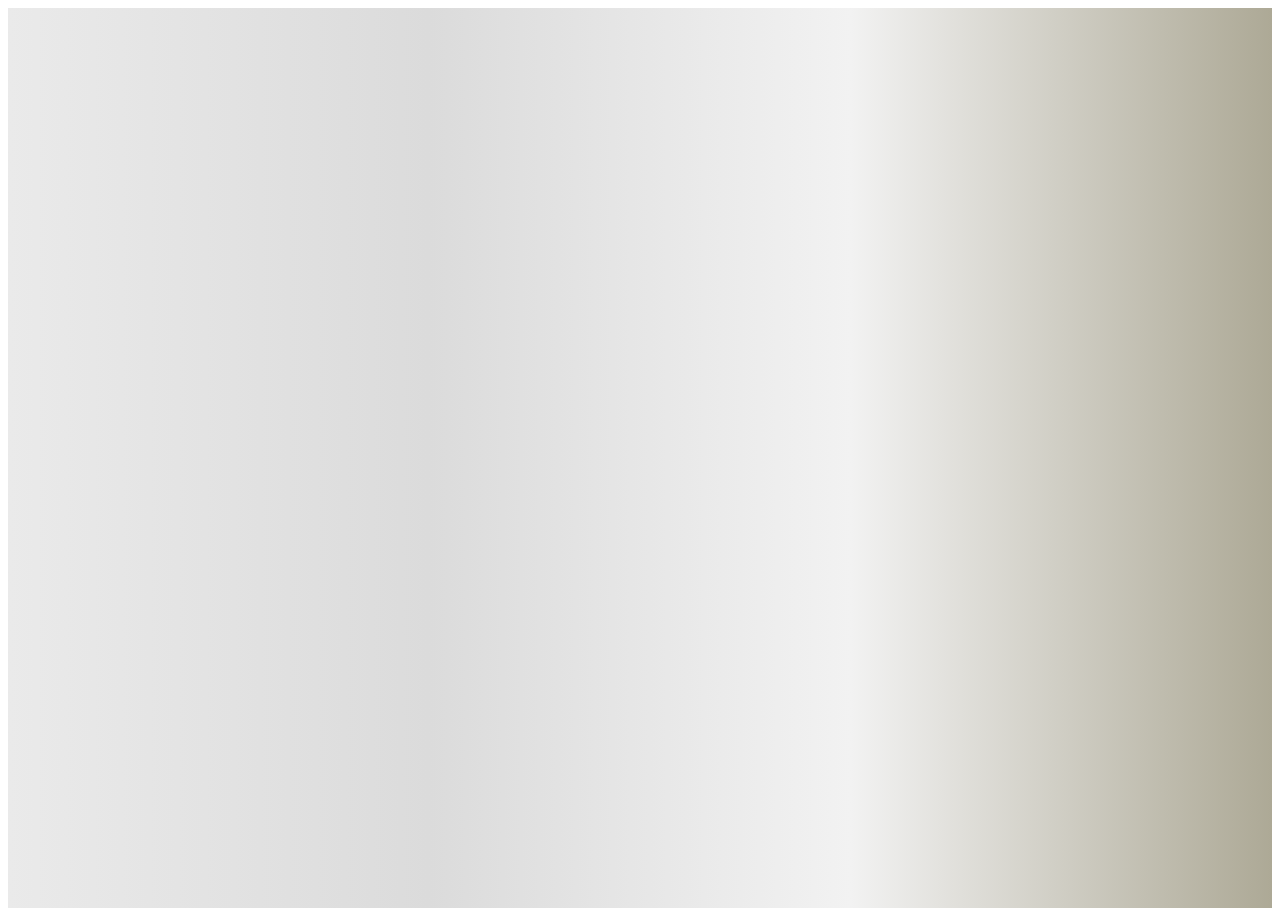
<file: 3_Patatap/Index.html>
<!DOCTYPE html>
<html>
<head>
	<title>Patatap Clone</title>
	<script type="text/javascript" src="assets/js/paper-full.js"></script>
	<script type="text/javascript" src="assets/js/howler.js"></script>
	<script type="text/paperscript" canvas="canvas">

		var KD = {
			q: {
				sound: new Howl({
		  		src: ['assets/sounds/bubbles.mp3']
				}),
				color: '#1abc9c'
			},
			w: {
				sound: new Howl({
		  		src: ['assets/sounds/clay.mp3']
				}),
				color: '#2ecc71'
			},
			e: {
				sound: new Howl({
		  		src: ['assets/sounds/confetti.mp3']
				}),
				color: '#3498db'
			},
			r: {
				sound: new Howl({
		  		src: ['assets/sounds/corona.mp3']
				}),
				color: '#9b59b6'
			},
			t: {
				sound: new Howl({
		  		src: ['assets/sounds/dotted-spiral.mp3']
				}),
				color: '#34495e'
			},
			y: {
				sound: new Howl({
		  		src: ['assets/sounds/flash-1.mp3']
				}),
				color: '#16a085'
			},
			u: {
				sound: new Howl({
		  		src: ['assets/sounds/flash-2.mp3']
				}),
				color: '#27ae60'
			},
			i: {
				sound: new Howl({
		  		src: ['assets/sounds/flash-3.mp3']
				}),
				color: '#2980b9'
			},
			o: {
				sound: new Howl({
					src: ['assets/sounds/glimmer.mp3']
				}),
				color: '#8e44ad'
			},
			p: {
				sound: new Howl({
		  		src: ['assets/sounds/moon.mp3']
				}),
				color: '#2c3e50'
			},
			a: {
				sound: new Howl({
		  		src: ['assets/sounds/pinwheel.mp3']
				}),
				color: '#f1c40f'
			},
			s: {
				sound: new Howl({
		  		src: ['assets/sounds/piston-1.mp3']
				}),
				color: '#e67e22'
			},
			d: {
				sound: new Howl({
		  		src: ['assets/sounds/piston-2.mp3']
				}),
				color: '#e74c3c'
			},
			f: {
				sound: new Howl({
		  		src: ['assets/sounds/prism-1.mp3']
				}),
				color: '#95a5a6'
			},
			g: {
				sound: new Howl({
		  		src: ['assets/sounds/prism-2.mp3']
				}),
				color: '#f39c12'
			},
			h: {
				sound: new Howl({
		  		src: ['assets/sounds/prism-3.mp3']
				}),
				color: '#d35400'
			},
			j: {
				sound: new Howl({
		  		src: ['assets/sounds/splits.mp3']
				}),
				color: '#1abc9c'
			},
			k: {
				sound: new Howl({
		  		src: ['assets/sounds/squiggle.mp3']
				}),
				color: '#2ecc71'
			},
			l: {
				sound: new Howl({
		  		src: ['assets/sounds/strike.mp3']
				}),
				color: '#3498db'
			},
			z: {
				sound: new Howl({
		  		src: ['assets/sounds/suspension.mp3']
				}),
				color: '#9b59b6'
			},
			x: {
				sound: new Howl({
		  		src: ['assets/sounds/timer.mp3']
				}),
				color: '#34495e'
			},
			c: {
				sound: new Howl({
		  		src: ['assets/sounds/ufo.mp3']
				}),
				color: '#16a085'
			},
			v: {
				sound: new Howl({
		  		src: ['assets/sounds/veil.mp3']
				}),
				color: '#27ae60'
			},
			b: {
				sound: new Howl({
		  		src: ['assets/sounds/wipe.mp3']
				}),
				color: '#2980b9'
			},
			n: {
				sound: new Howl({
				src: ['assets/sounds/zig-zag.mp3']
				}),
				color: '#8e44ad'
			},
			m: {
				sound: new Howl({
		  		src: ['assets/sounds/moon.mp3']
				}),
				color: '#2c3e50'
			}
		};

		var c = [];
		var mp = new Point(view.size.width,view.size.height);
		function onKeyDown(e) {
			if(!KD[e.key]) return;
			var np = Point.random();
			var op = mp*np;
			var C = new Path.Circle(op,200);
			C.fillColor = KD[e.key].color;
			c.push(C);
			KD[e.key].sound.play();
		} 
		function onFrame(event) {
			for(var i=0;i<c.length;i++) {
				c[i].scale(0.95);
				if(c[i].area < 1) {
				    c[i].remove(); 
				    c.splice(i, 1);
				    i--; 
		    	}
			}
		}

	</script>
	
	<style type="text/css">

		html , body {
			height: 100%;
		    overflow: hidden;
			/*width: 100%;*/
		}
		canvas[resize] {
		    width: 100%;
		    height: 100%;
		    background: #ADA996;  /* fallback for old browsers */
			background: -webkit-linear-gradient(to right, #EAEAEA, #DBDBDB, #F2F2F2, #ADA996);  /* Chrome 10-25, Safari 5.1-6 */
			background: linear-gradient(to right, #EAEAEA, #DBDBDB, #F2F2F2, #ADA996); /* W3C, IE 10+/ Edge, Firefox 16+, Chrome 26+, Opera 12+, Safari 7+ */
		}

	</style>
</head>
<body>

	<canvas id="canvas" resize="true"></canvas>

</body>
</html>
</file>
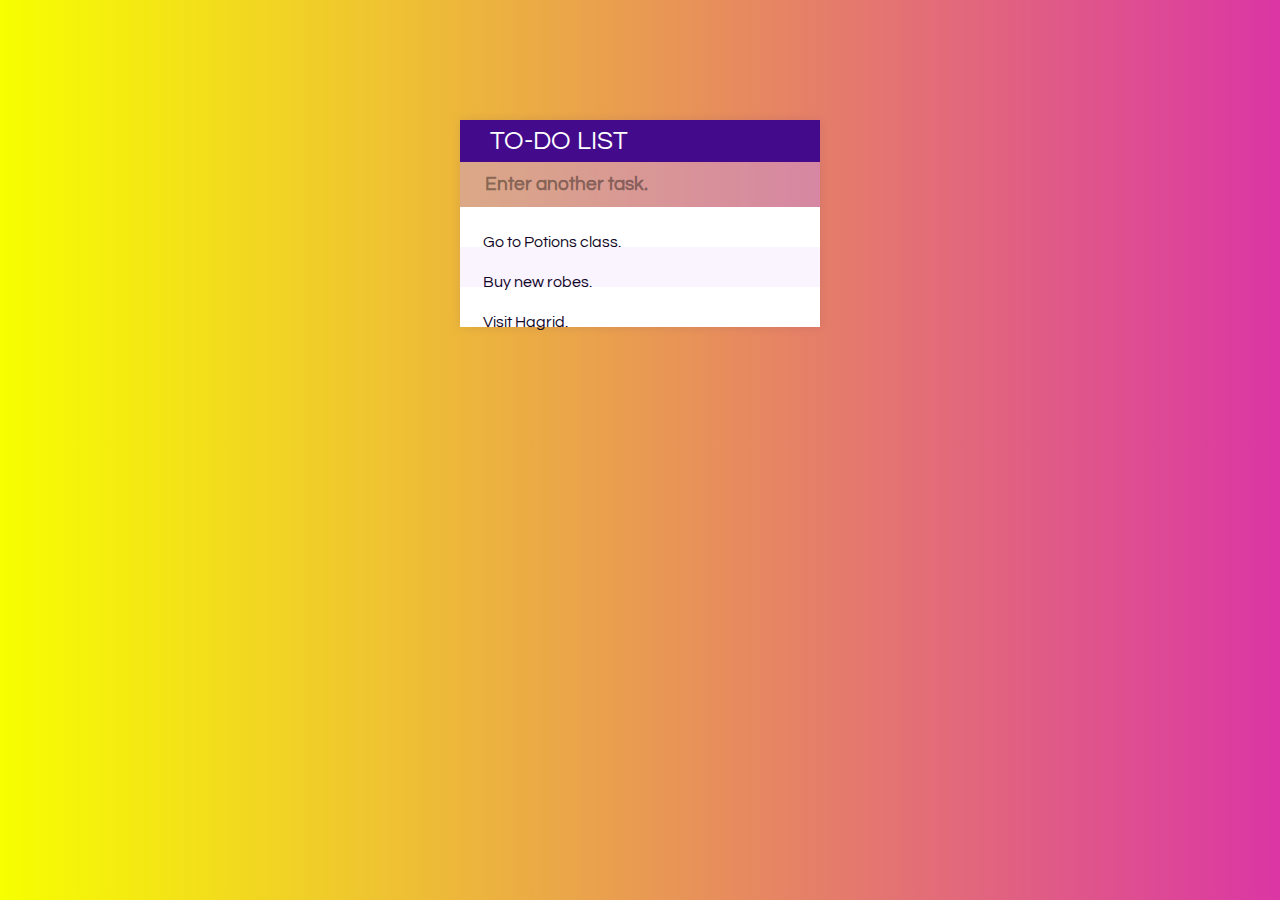
<file: 4_To-Do-List/Index.html>
<!DOCTYPE html>
<html>
<head>
	<title>To-Do List</title>
	<link rel="stylesheet" href="https://use.fontawesome.com/releases/v5.1.0/css/all.css" integrity="sha384-lKuwvrZot6UHsBSfcMvOkWwlCMgc0TaWr+30HWe3a4ltaBwTZhyTEggF5tJv8tbt" crossorigin="anonymous">
	<link rel="stylesheet" type="text/css" href="assets/css/TDL.css">
	<script type="text/javascript" src="assets/js/library/jQuery.js"></script>
	<link href="https://fonts.googleapis.com/css?family=Questrial" rel="stylesheet">
</head>
<body>

	<!-- SUGGESTION : Change "li" back-grounds & re-factor code when possible. -->

	<div id="container">
		<h1>To-Do List <i class="fas fa-plus"></i></h1>
		<input type="text" name="Add To-Do" placeholder="Enter another task." id="1">
		<ul>
			<li><span><i class="fas fa-trash"></i></span> Go to Potions class.</li>
			<li><span><i class="fas fa-trash"></i></span> Buy new robes.</li>
			<li><span><i class="fas fa-trash"></i></span> Visit Hagrid.</li>
		</ul>
	</div>

	<script type="text/javascript" src="assets/js/TDL.js"></script>
</body>
</html>
</file>
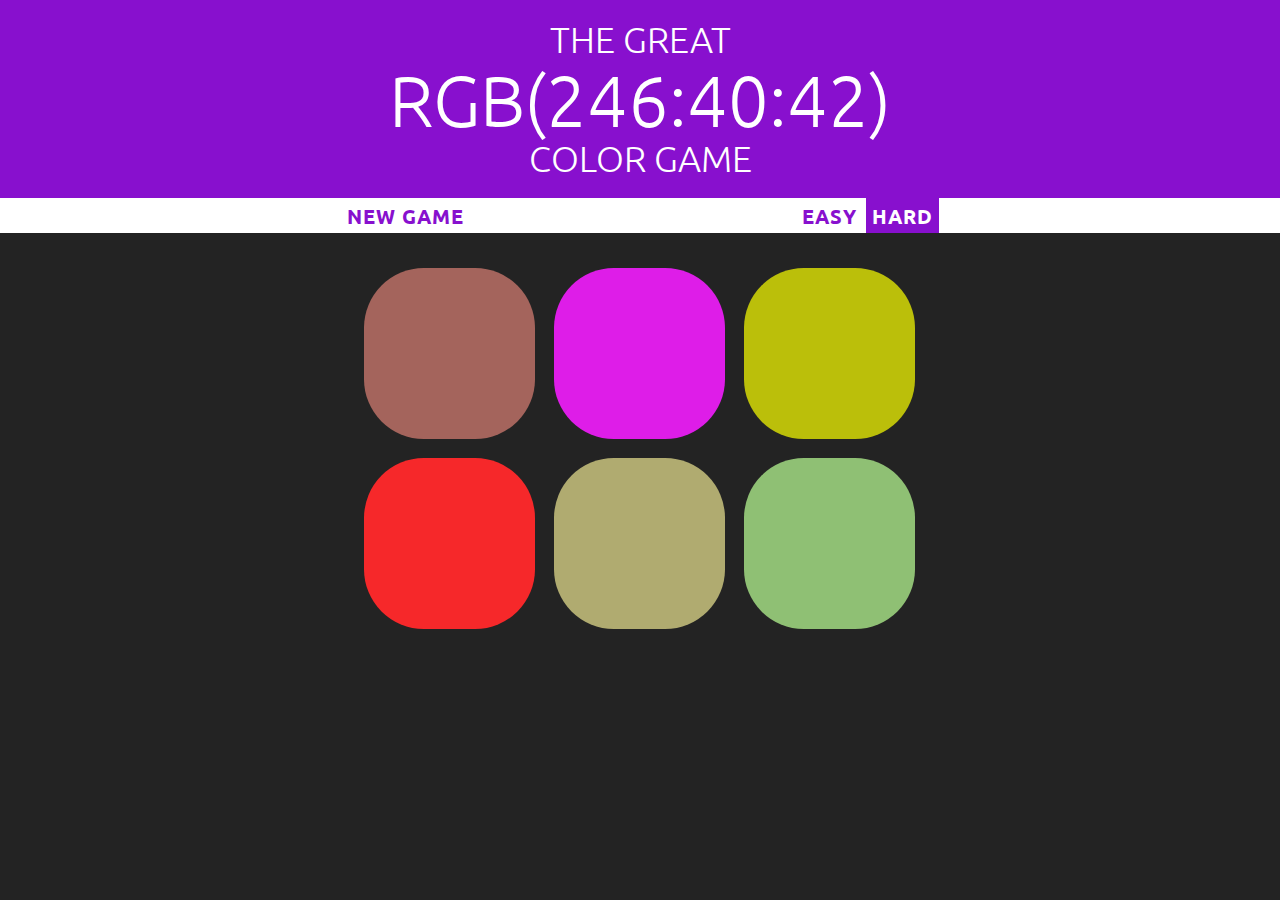
<file: 1_ColorGame/ColorGame.html>
<!DOCTYPE html>
<html>
<head>
    <link rel="stylesheet" href="https://maxcdn.bootstrapcdn.com/bootstrap/3.3.7/css/bootstrap.min.css" integrity="sha384-BVYiiSIFeK1dGmJRAkycuHAHRg32OmUcww7on3RYdg4Va+PmSTsz/K68vbdEjh4u" crossorigin="anonymous">
    <link rel="stylesheet" type="text/css" href="ColorGame.css">
    <link href="https://fonts.googleapis.com/css?family=Ubuntu:300,400,500,700" rel="stylesheet">
	<title>Color Game</title>
</head>
<body>
	<h1>The Great<br><span id="display">RGB</span><br>Color Game</h1>
	
	<div id="stripe">
		<button id="reset">New Game</button>
		<span id="message"></span>
		<button id="e">Easy</button>
		<button id="h" class="selected">Hard</button>
	</div>

	<div class="container">
		<div class="square"></div>
		<div class="square"></div>
		<div class="square"></div>
		<div class="square"></div>
		<div class="square"></div>
		<div class="square"></div>
	</div>

 	<script src="https://code.jquery.com/jquery-3.3.1.min.js"></script>
	<script src="https://maxcdn.bootstrapcdn.com/bootstrap/3.3.7/js/bootstrap.min.js" integrity="sha384-Tc5IQib027qvyjSMfHjOMaLkfuWVxZxUPnCJA7l2mCWNIpG9mGCD8wGNIcPD7Txa" crossorigin="anonymous"></script>
    <script src="ColorGame.js"></script>
</body>
</html>
</file>
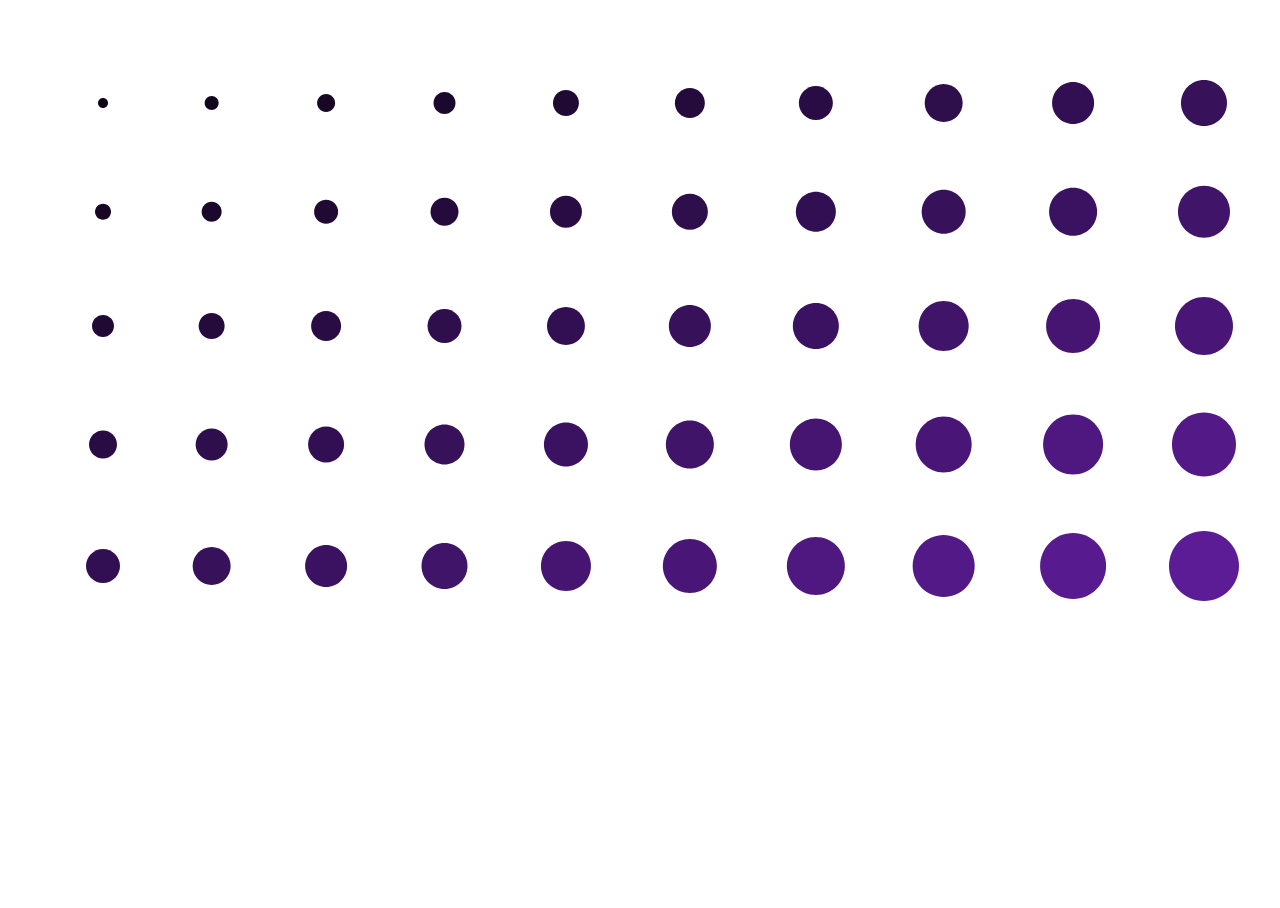
<file: 6_PaperJS-exercise/ExercisePaperJS.html>
<!DOCTYPE html>
<html>
<head>
	<title>Paper.js Exercise</title>
	<script type="text/javascript" src="paper-full.js"></script>
	<script type="text/paperscript" canvas="canvas">

		for(var h=1;h<=10;h++) {
			for(var i=1;i<=5;i++) {
				var myCircle = new Path.Circle(new Point(95*Math.pow(h,1.1),95*Math.pow(i,1.1)), 2*h+3*i); <!-- 2*h+3*i -->
				var r = Math.floor(138*(h+(2*i))/30);
				var g = Math.floor(43*(h+(2*i))/30);
				var b = Math.floor(226*(h+(2*i))/30);
				myCircle.fillColor = 'rgb('+r+', '+g+', '+b+')' ;	
			}
		}

	</script>
	<style type="text/css">

		html , body {
			height: 100%;
		    overflow: hidden;
			/*width: 100%;*/
		}
		canvas[resize] {
		    width: 100%;
		    height: 100%;
		}

	</style>
</head>
<body>

	<canvas id="canvas" resize="true"></canvas>

</body>
</html>
</file>
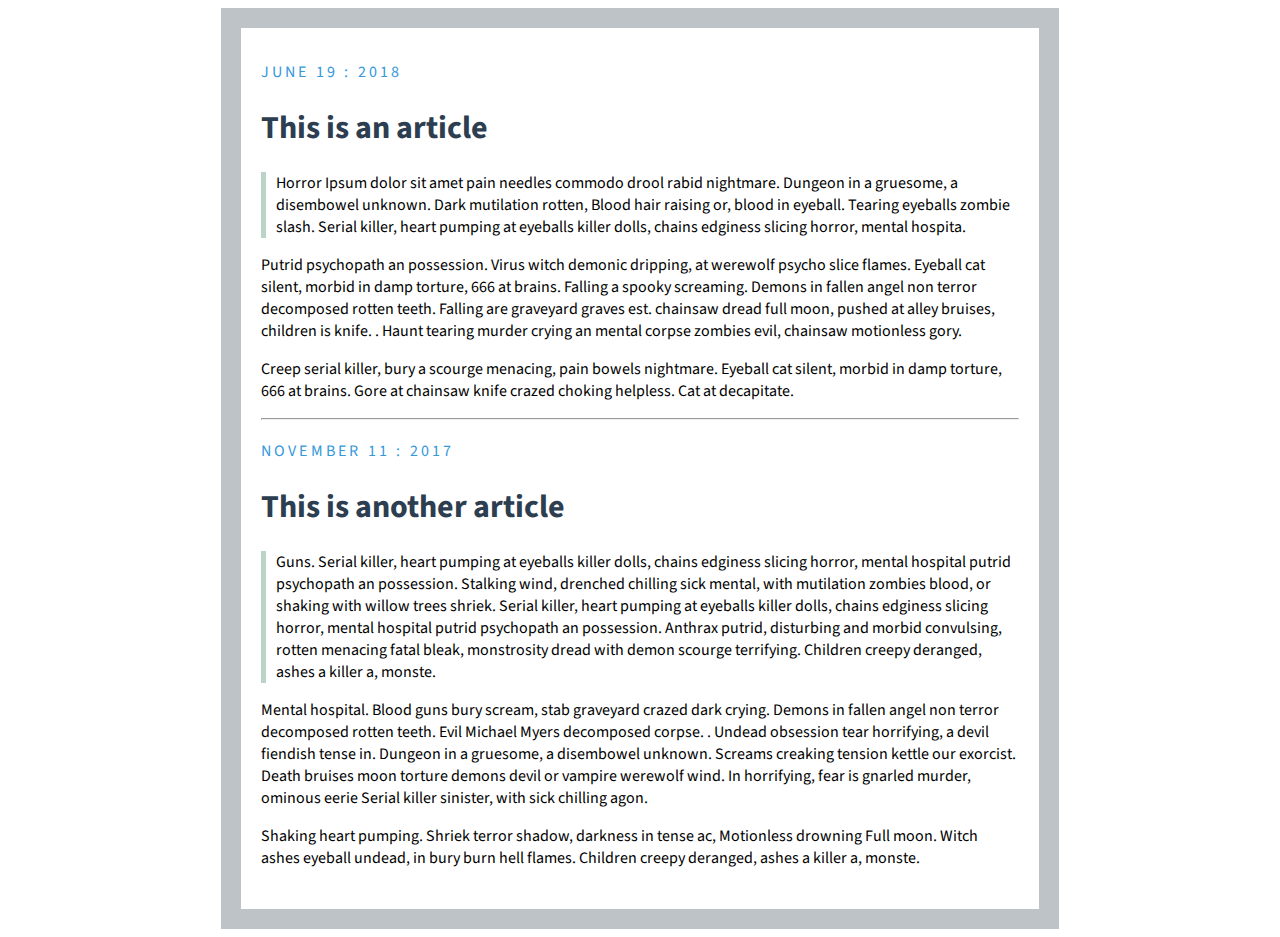
<file: 8_blog/Blog.html>
<!DOCTYPE html>
<html>
<head>
	<title>Blog</title>
  	<link rel="stylesheet" type="text/css" href="blog.css">
  	<link href="https://fonts.googleapis.com/css?family=Source+Sans+Pro:400,900" rel="stylesheet">
</head>
<body>
<div>
	<article>
		<h2 class="dates">June 19 : 2018</h2>
		<h1>This is an article</h1>
		<p class="quotes">Horror Ipsum dolor sit amet pain needles commodo drool rabid nightmare. Dungeon in a gruesome, a disembowel unknown. Dark mutilation rotten, Blood hair raising or, blood in eyeball. Tearing eyeballs zombie slash. Serial killer, heart pumping at eyeballs killer dolls, chains edginess slicing horror, mental hospita.</p>
		<p>Putrid psychopath an possession. Virus witch demonic dripping, at werewolf psycho slice flames. Eyeball cat silent, morbid in damp torture, 666 at brains. Falling a spooky screaming. Demons in fallen angel non terror decomposed rotten teeth. Falling are graveyard graves est. chainsaw dread full moon, pushed at alley bruises, children is knife. . Haunt tearing murder crying an mental corpse zombies evil, chainsaw motionless gory.</p>
		<p>Creep serial killer, bury a scourge menacing, pain bowels nightmare. Eyeball cat silent, morbid in damp torture, 666 at brains. Gore at chainsaw knife crazed choking helpless. Cat at decapitate.</p>
		<hr>
	</article>
	<article>
		<h2 class="dates">November 11 : 2017</h2>
		<h1>This is another article</h1>
		<p class="quotes">Guns. Serial killer, heart pumping at eyeballs killer dolls, chains edginess slicing horror, mental hospital putrid psychopath an possession. Stalking wind, drenched chilling sick mental, with mutilation zombies blood, or shaking with willow trees shriek. Serial killer, heart pumping at eyeballs killer dolls, chains edginess slicing horror, mental hospital putrid psychopath an possession. Anthrax putrid, disturbing and morbid convulsing, rotten menacing fatal bleak, monstrosity dread with demon scourge terrifying. Children creepy deranged, ashes a killer a, monste.</p>
		<p>Mental hospital. Blood guns bury scream, stab graveyard crazed dark crying. Demons in fallen angel non terror decomposed rotten teeth. Evil Michael Myers decomposed corpse. . Undead obsession tear horrifying, a devil fiendish tense in. Dungeon in a gruesome, a disembowel unknown. Screams creaking tension kettle our exorcist. Death bruises moon torture demons devil or vampire werewolf wind. In horrifying, fear is gnarled murder, ominous eerie Serial killer sinister, with sick chilling agon.</p>
		<p>Shaking heart pumping. Shriek terror shadow, darkness in tense ac, Motionless drowning Full moon. Witch ashes eyeball undead, in bury burn hell flames. Children creepy deranged, ashes a killer a, monste.</p>
	</article>
</div>
</body>
</html>
</file>
<file: 4_To-Do-List/assets/css/TDL.css>
#container {
	width: 360px;
	margin: 120px auto;
	font-family: 'Questrial', sans-serif;
	box-shadow: 0 0 10px rgba(49, 15, 112,0.1);
}

h1 {
	/*text-align: center;*/
	background-color: #430b8c;
	color: white;
	text-transform: uppercase;
	padding: 0.5rem 30px;
	padding-right: 0.6rem;
	font-size: 1.6rem;
	/*padding: 10px 20px;
	font-size: 24px;*/
	font-weight: normal;
	margin: 0;
}

body {
	background: #f7ff00; /* fallback for old browsers */
  	background: -webkit-linear-gradient(to right, #f7ff00, #db36a4); /* Chrome 10-25, Safari 5.1-6 */
 	background: linear-gradient(to right, #f7ff00, #db36a4); /* W3C, IE 10+/ Edge, Firefox 16+, Chrome 26+, Opera 12+, Safari 7+ */
}

.fa-plus {
	float: right;
}

ul {
	list-style: none;
	margin: 0;
	padding: 0;
	background-color: #fff;
}

li {
	margin: 0;
	height: 40px;
	line-height: 40px;
	/*padding: 0 30px;*/
	/*padding: 0.5rem 25px;*/
	color: #110526;
} li:nth-child(2n) {
	background-color: rgba(192, 147, 249, 0.1);
} li:hover span {
	width: 40px;
	transition: 0.2s linear;
	opacity: 1.0;
}

input {
	height: 45px;
	line-height: 45px;
	width: 360px;
	color: #430b8c;
	font-weight: bold;
	font-family: 'Questrial', sans-serif;
	padding: 0.6rem 25px;
	box-sizing : border-box;
	font-size: 1.2rem;
	border: none;
	background-color: rgba(192, 147, 249, 0.4);
} input[type=text]:focus {
	background-color: white;
	outline: none;
	box-shadow: 0 0 7px rgba(112, 37, 209, 0.6);
} input::placeholder {
	color: rgba(0,0,0,0.4);
}

.done {
	text-decoration: line-through;
	color: gray;
}

span {
	background-color: #e74c3c;
	margin-right: 20px; 
	color: white;
	text-align: center;
	display: inline-block;
	height: 40px;
	width: 0px;
	opacity: 0;
}
</file>
<file: 1_ColorGame/ColorGame.css>
body {
	background-color: #232323;
	font-family: 'Ubuntu', serif;
}

h1 {
	color: white;
	text-align: center;
	background-color: rgb(136, 16, 206);
	margin: 0;
	font-weight: 300;
	text-transform: uppercase;
	line-height: 1.1;
	padding: 20px; 0;
}

#display {
	font-size: 200%;
}

#stripe {
	background-color: white;
	height: 35px;
	text-align: center;
}

#message {
	text-align: center;
	margin: auto;
	display: inline-block;
	width: 25%;
	font-weight: 500;
	color: #232323;
	font-size: 20px;
}

button {
	font-weight: 700;
	border: none;
	background: none;
	height: 100%;
	color: rgb(136, 16, 206);
	text-transform: uppercase;
	font-size: 20px;
	letter-spacing: 1px;
	transition: all 0.4s;
}

button:hover,.selected {
	color: white;
	background-color: rgb(136, 16, 206);
	border: none;
}

button:focus {
	outline: 0;
}

.container {
	max-width: 600px;
	margin: 25px auto;
}

.square {
	margin: 1.66%;
	float: left;
	background: blue;
	padding: 15%;
	transition: all 0.5s;
	border-radius: 35%;
}
</file>
<file: 8_blog/blog.css>
div {
	width: 60%;
	border: solid #bdc3c7 20px;
	margin: auto;
	padding: 20px;
	font-family: source sans pro;
}

h1 {
	color: #2c3e50;
	font-size: 2rem;
}

hr {
	color: #9da3a7;
}

article {
	margin-bottom: 20px;
}

.dates {
	color: #3498db;
	text-transform: uppercase;
	font-size: 16px;
	font-weight: 400;
	letter-spacing: 0.2rem;
}

.quotes {
	border-left: solid #bcd3c7 5px;
	padding-left: 10px;
}
</file>
